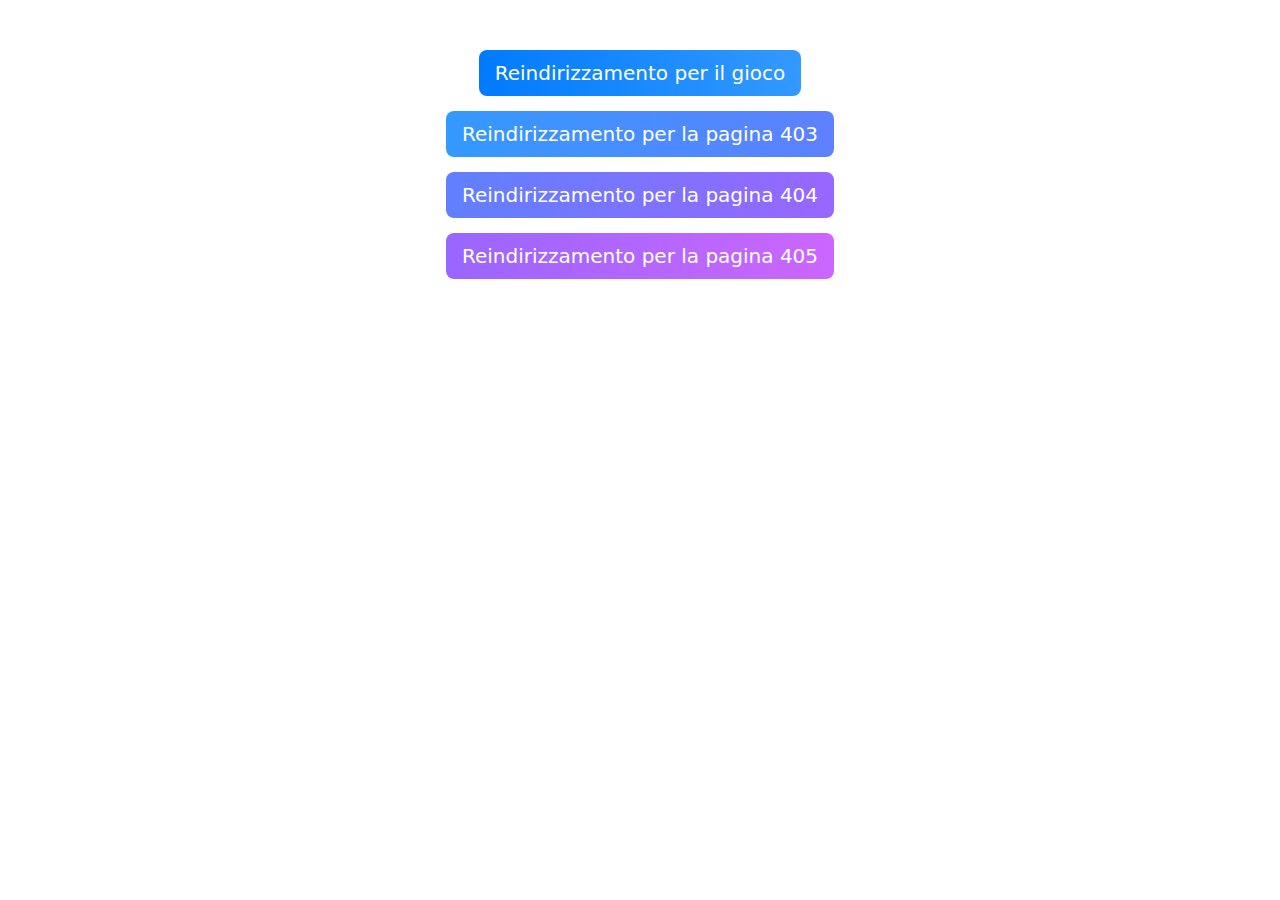
<file: www/index.html>
<!DOCTYPE html>
<html lang="en">
<head>
  <meta charset="UTF-8">
  <title>Welcome</title>
  <link href="https://cdn.jsdelivr.net/npm/bootstrap@5.3.7/dist/css/bootstrap.min.css" rel="stylesheet">
  <link href="./css/indexStyle.css" rel="stylesheet">
</head>
<body>

<div class="center-container">
  <button type="button" class="btn btn-lg btn-block btn1">
    <a href="/game.html">Reindirizzamento per il gioco</a>
  </button>

  <button type="button" class="btn btn-lg btn-block btn2">
    <a href="/secret.html">Reindirizzamento per la pagina 403</a>
  </button>

  <button type="button" class="btn btn-lg btn-block btn3">
    <a href="/non-esiste.html">Reindirizzamento per la pagina 404</a>
  </button>

  
    <form action="/" method="POST">
  <button type="submit" class="btn btn-lg btn-block btn4 text-white">Reindirizzamento per la pagina 405</button>
    </form>
</div>

<script>
  function sendPost() {
    fetch('/', { method: 'POST' }).then(() => {
      location.reload();
    });
  }
</script>

</body>
</html>
</file>
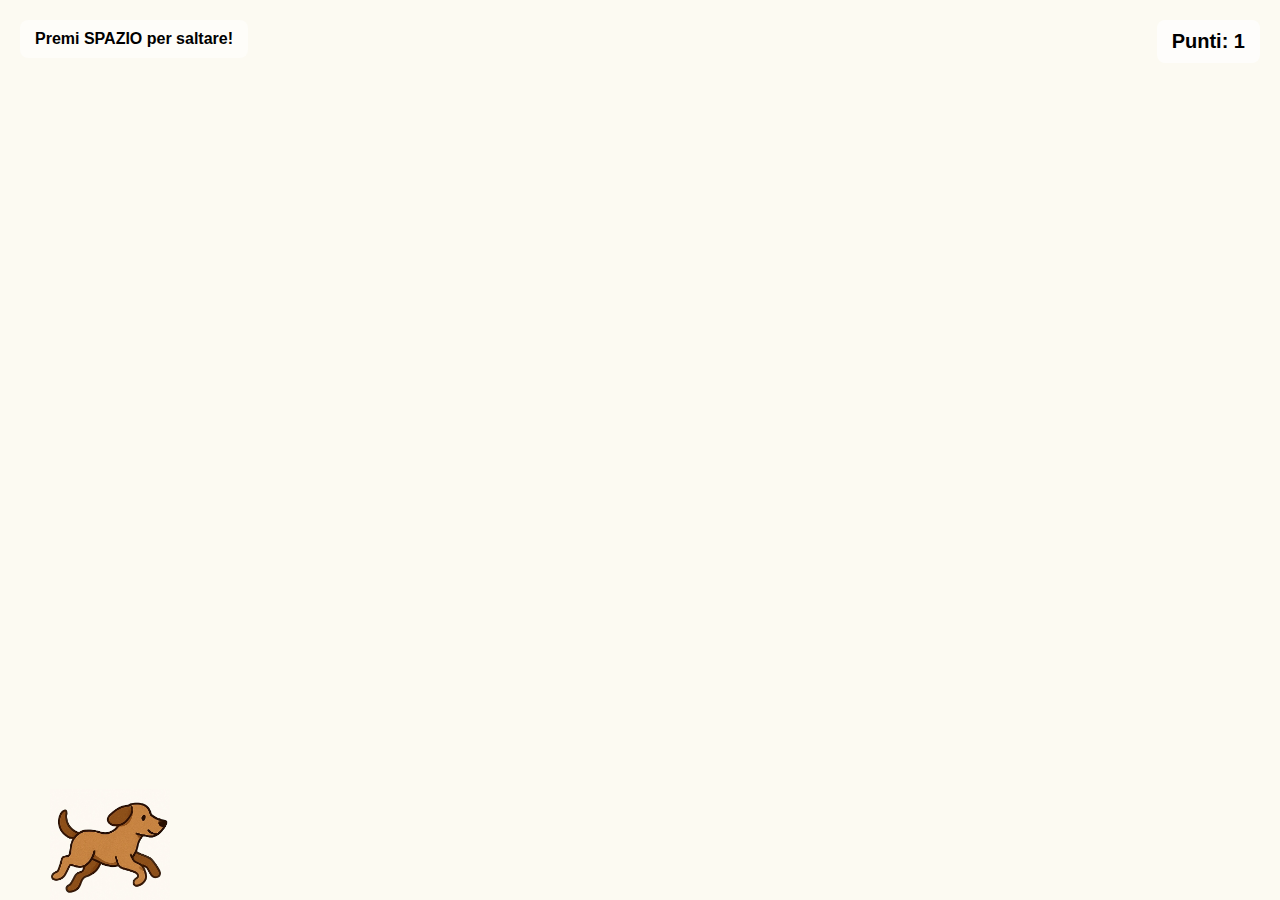
<file: www/game.html>
<!DOCTYPE html>
<html lang="it">
<head>
    <meta charset="UTF-8" />
    <meta name="viewport" content="width=device-width, initial-scale=1.0"/>
    <title>Cane che corre</title>
      <link rel="stylesheet" href="css/gameStyle.css">
</head>
<body>
<div id="game">
    <img id="dog" src="images/fase1.jpg" alt="cane" />
    <div id="message">Premi SPAZIO per saltare!</div>
    <div id="score">Punti: 0</div>
    <button id="restartBtn">Ricomincia</button>
</div>
<script src="js/gameJS.js"></script>
</body>
</html>
</file>
<file: www/css/indexStyle.css>
.btn a {
      color: white !important;
      text-decoration: none;
      display: block;
      width: 100%;
    }
    .btn-block {
      margin-bottom: 15px;
      border: none;
    }

    .center-container {
      max-width: 500px;
      margin: 50px auto;
      text-align: center;
    }

    .btn1 {
      background: linear-gradient(to right, #007bff, #3399ff);
    }

    .btn2 {
      background: linear-gradient(to right, #3399ff, #5f80ff);
    }

    .btn3 {
      background: linear-gradient(to right, #5f80ff, #9966ff);
    }

    .btn4 {
      background: linear-gradient(to right, #9966ff, #cc66ff);
    }


    .btn:hover {
      opacity: 0.9;
    }
</file>
<file: www/css/gameStyle.css>
body {
            margin: 0;
            background: #e0f7fa;
            overflow: hidden;
            font-family: sans-serif;
        }

        #game {
            position: relative;
            width: 100vw;
            height: 100vh;
            background: #fcfaf2;
        }

        #dog {
            position: absolute;
            bottom: 0;
            left: 50px;
            width: 120px;
        }

        .block {
            position: absolute;
            bottom: 0;
            width: 50px;
            height: 50px;
            background: brown;
            z-index: 10;
        }

        #score {
            position: absolute;
            top: 20px;
            right: 20px;
            font-size: 20px;
            background: #ffffffaa;
            padding: 10px 15px;
            border-radius: 8px;
            font-weight: bold;
        }

        #message {
            position: absolute;
            top: 20px;
            left: 20px;
            background: #fff8;
            padding: 10px 15px;
            border-radius: 8px;
            font-weight: bold;
        }

        #restartBtn {
            display: none;
            position: absolute;
            top: 80px;
            left: 20px;
            padding: 10px 20px;
            font-size: 16px;
            border: none;
            border-radius: 5px;
            background-color: #007bff;
            color: white;
            cursor: pointer;
        }

        #restartBtn:hover {
            background-color: #0056b3;
        }
</file>
